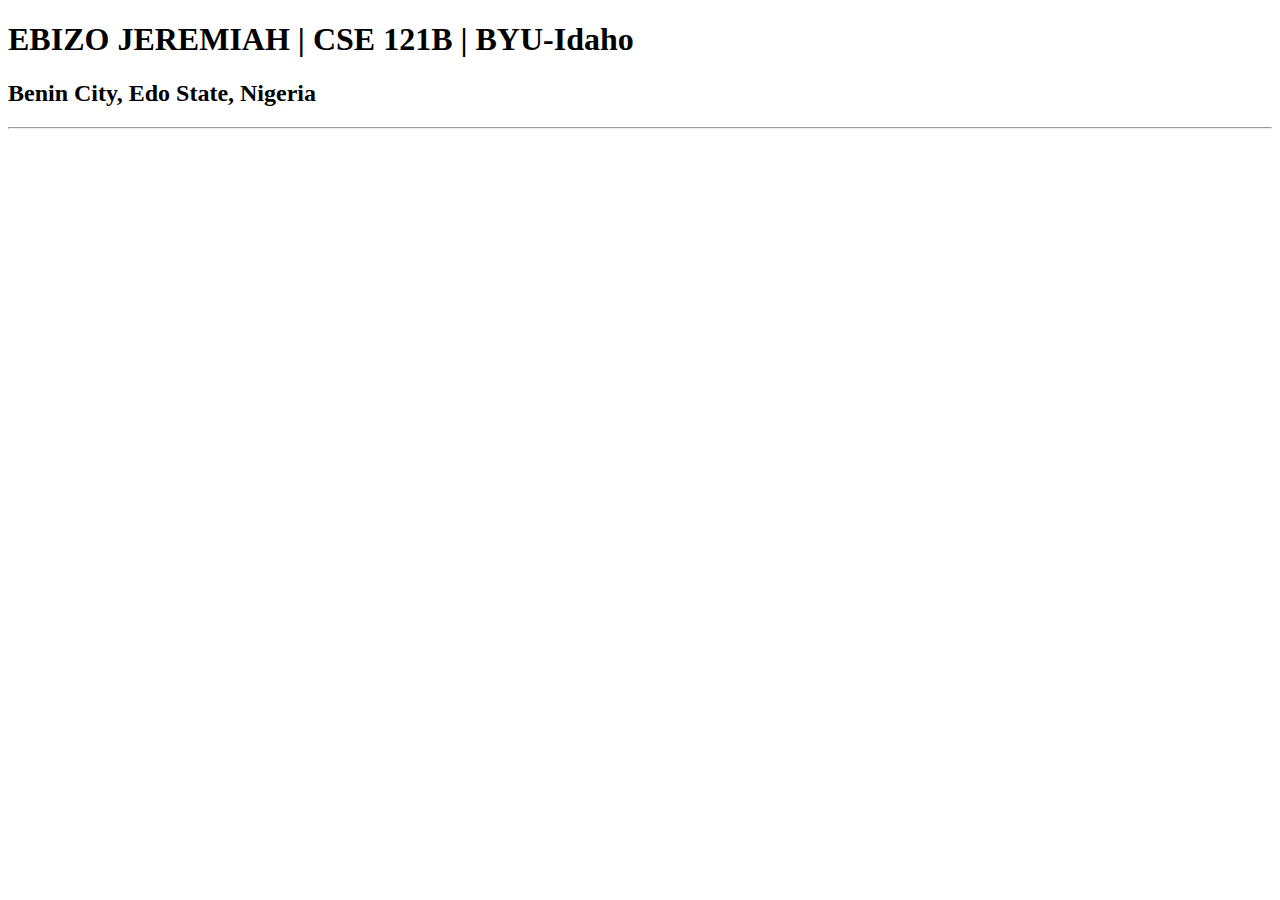
<file: index.html>
<!DOCTYPE html>
<html lang="en">
<head>
    <meta charset="UTF-8">
    <meta name="viewport" content="width=device-width, initial-scale=1.0">
    <title>EBIZO JEREMIAH | CSE 121B | BYU-Idaho</title>
</head>
<body>
    <h1>EBIZO JEREMIAH | CSE 121B | BYU-Idaho</h1>
    <h2>Benin City, Edo State, Nigeria</h2>
    <hr>
</body>
</html>
</file>
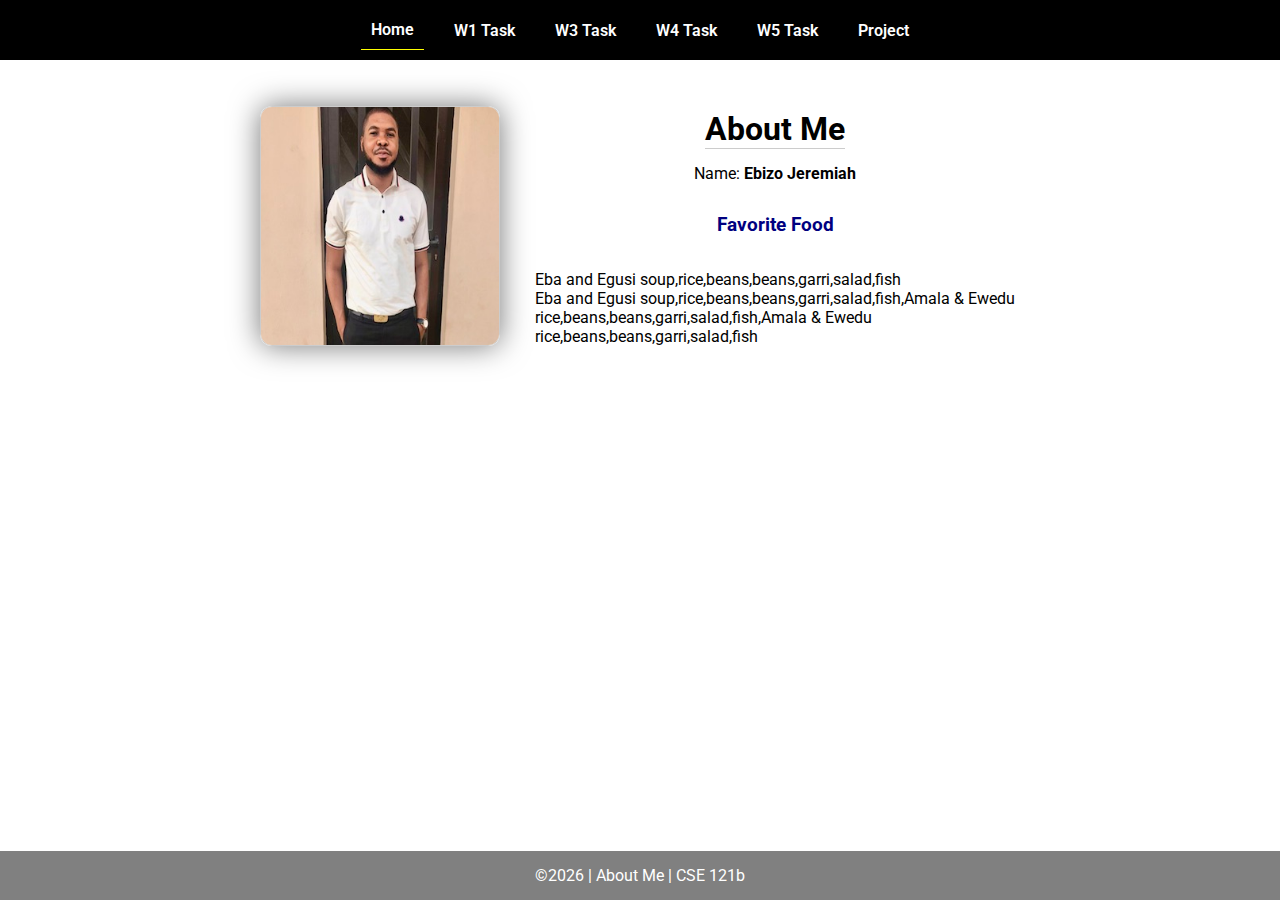
<file: w02-task/index.html>
<!DOCTYPE html>
<html lang="en">

<head>
  <meta charset="UTF-8">
  <meta name="viewport" content="width=device-width, initial-scale=1.0">
  <title>About Me | CSE 121b | W02: Programming Tasks</title>
  <link rel="preconnect" href="https://fonts.googleapis.com">
  <link rel="preconnect" href="https://fonts.gstatic.com" crossorigin>
  <link href="https://fonts.googleapis.com/css2?family=Roboto:wght@400;600&display=swap"
    rel="stylesheet">
  <link rel="stylesheet" href="styles/main.css">
</head>

<body>
  <nav>
    <ul id="menu">
      <li><a id="toggleMenu">&equiv;</a></li>
      <li><a href="index.html" class="active">Home</a></li>
      <li><a href="w01-task.html">W1 Task</a></li>
      <li><a href="w03-task.html">W3 Task</a></li>
      <li><a href="w04-task.html">W4 Task</a></li>
      <li><a href="w05-task.html">W5 Task</a></li>
      <li><a href="project.html">Project</a></li>
    </ul>
  </nav>
  <main id="home">
    <picture>
      <img src="images/placeholder.png" alt="Placeholder Image">
    </picture>
    <section>
      <h1>About Me</h1>
      <div class="info">Name: <span id="name"></span></div>
      <h2>Favorite Food</h2>
      <div class="block" id="food"></div>
    </section>
  </main>
  <footer>
    &copy;<span id="year"></span> | About Me | CSE 121b
  </footer>
  <script src="scripts/main.js"></script>
  <script src="scripts/w02-task.js"></script>
</body>

</html>
</file>
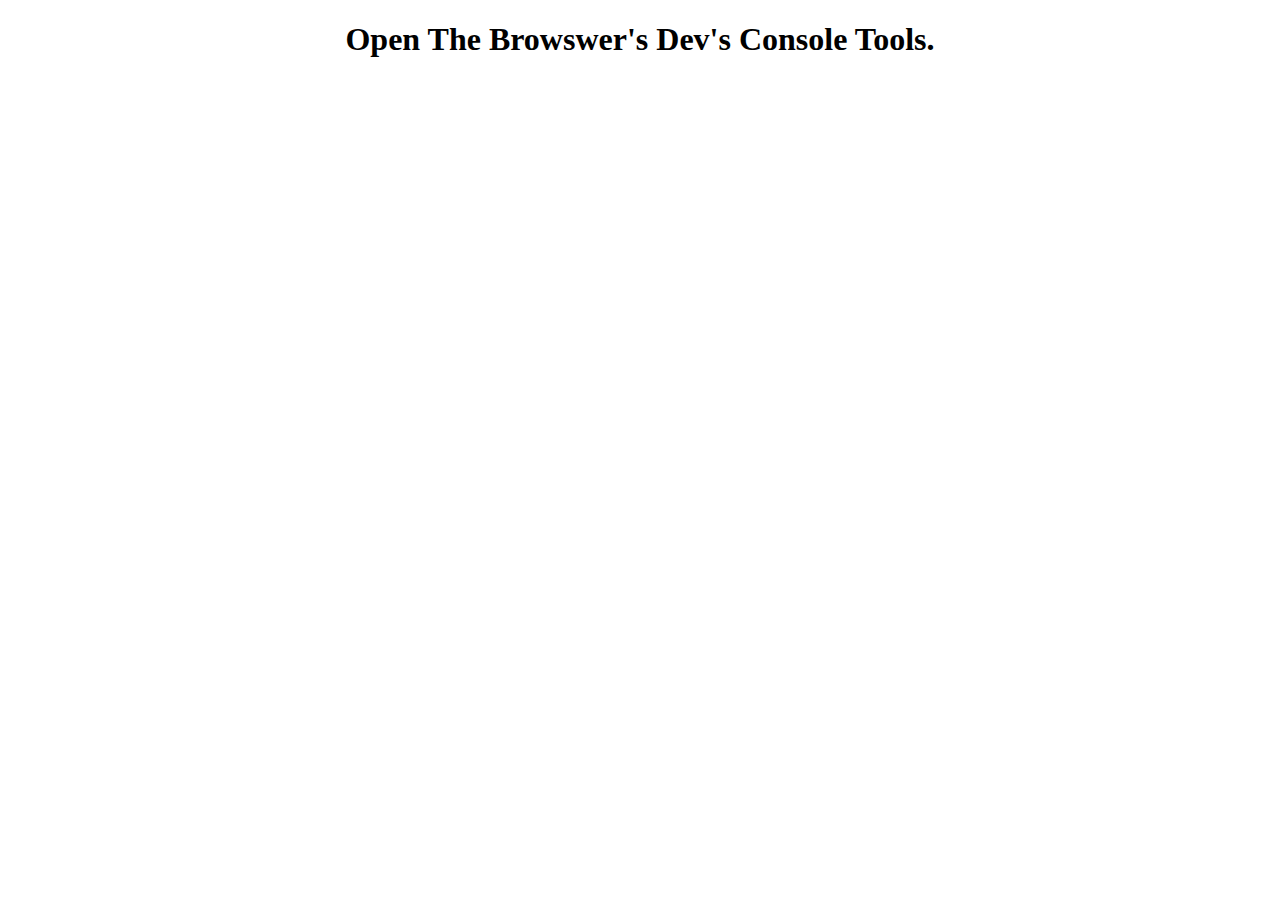
<file: #javascript_demo/ES6_modules2/index.html>
<!DOCTYPE html>
<html lang="en">
<head>
    <meta charset="UTF-8">
    <meta name="viewport" content="width=device-width, initial-scale=1.0">
    <title>Javascript Modules Crash course</title>
</head>
<body>
    <h1 style="text-align: center;">
        Open The Browswer's Dev's Console Tools. 
    </h1>

    <script type="module" src="main.js"></script>
</body>
</html>
</file>
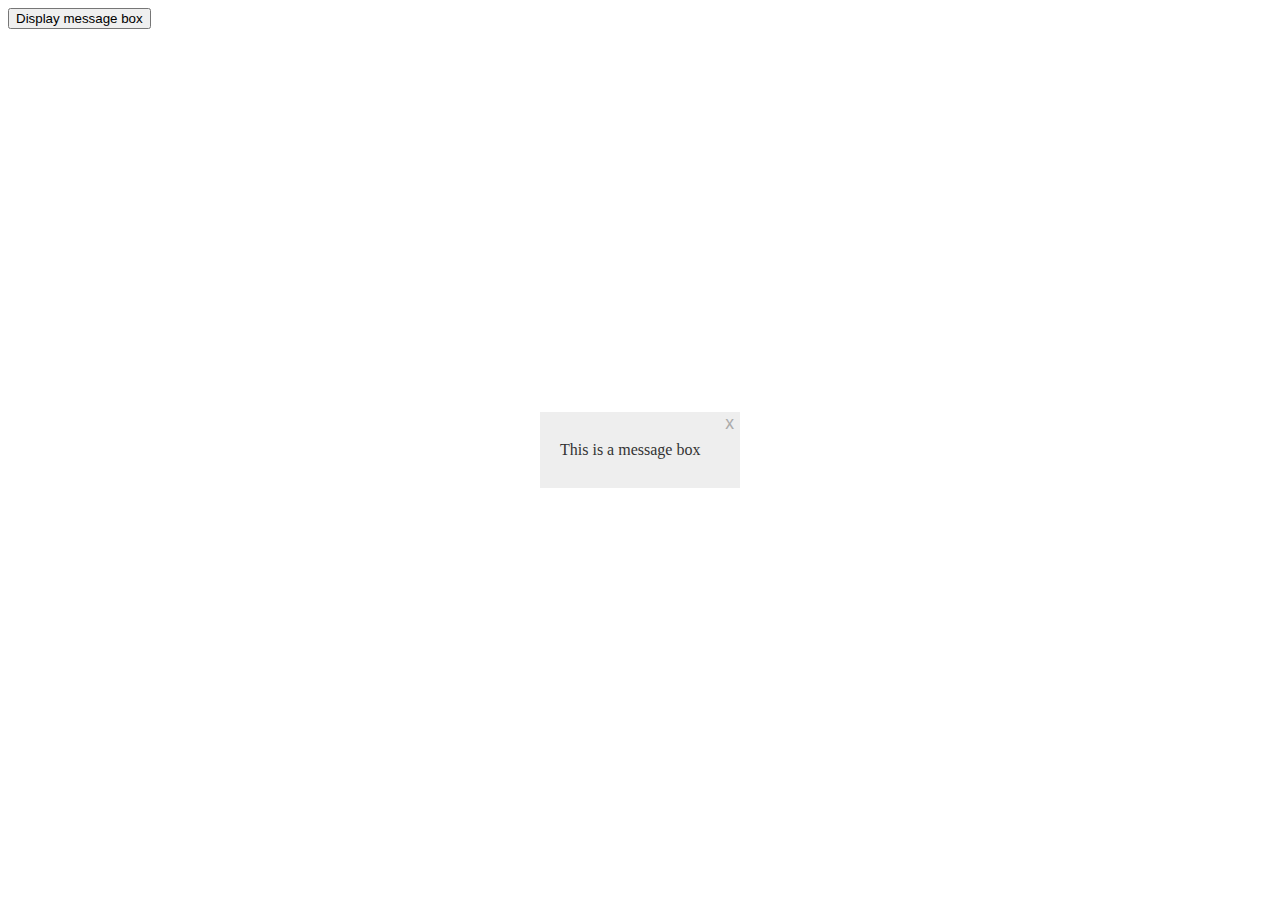
<file: #javascript_demo/functions/index.html>
<!DOCTYPE html>
<html lang="en-us">
  <head>
    <meta charset="utf-8">
    <meta name="viewport" content="width=device-width">
    <title>Function start</title>
    <style>
      .msgBox {
        position: absolute;
        top: 50%;
        left: 50%;
        transform: translate(-50%,-50%);
        width: 200px;
        background: #eee;
      }

      .msgBox p {
        line-height: 1.5;
        padding: 10px 20px;
        color: #333;
      }

      .msgBox button {
        background: none;
        border: none;
        position: absolute;
        top: 0;
        right: 0;
        font-size: 1.1rem;
        color: #aaa;
      }

    </style>
  </head>
  <body>
    
    <button>Display message box</button>

    <script>
        function displayMessage() {
            const body = document.body;

            const panel = document.createElement("div");
            panel.setAttribute("class", "msgBox");
            body.appendChild(panel);

            const msg = document.createElement("p");
            msg.textContent = "This is a message box";
            panel.appendChild(msg);

            const closeBtn = document.createElement("button");
            closeBtn.textContent = "x";
            panel.appendChild(closeBtn);

            closeBtn.addEventListener("click", () =>
            panel.parentNode.removeChild(panel),
            );
        }
        displayMessage();
    </script>
  </body>
</html>
</file>
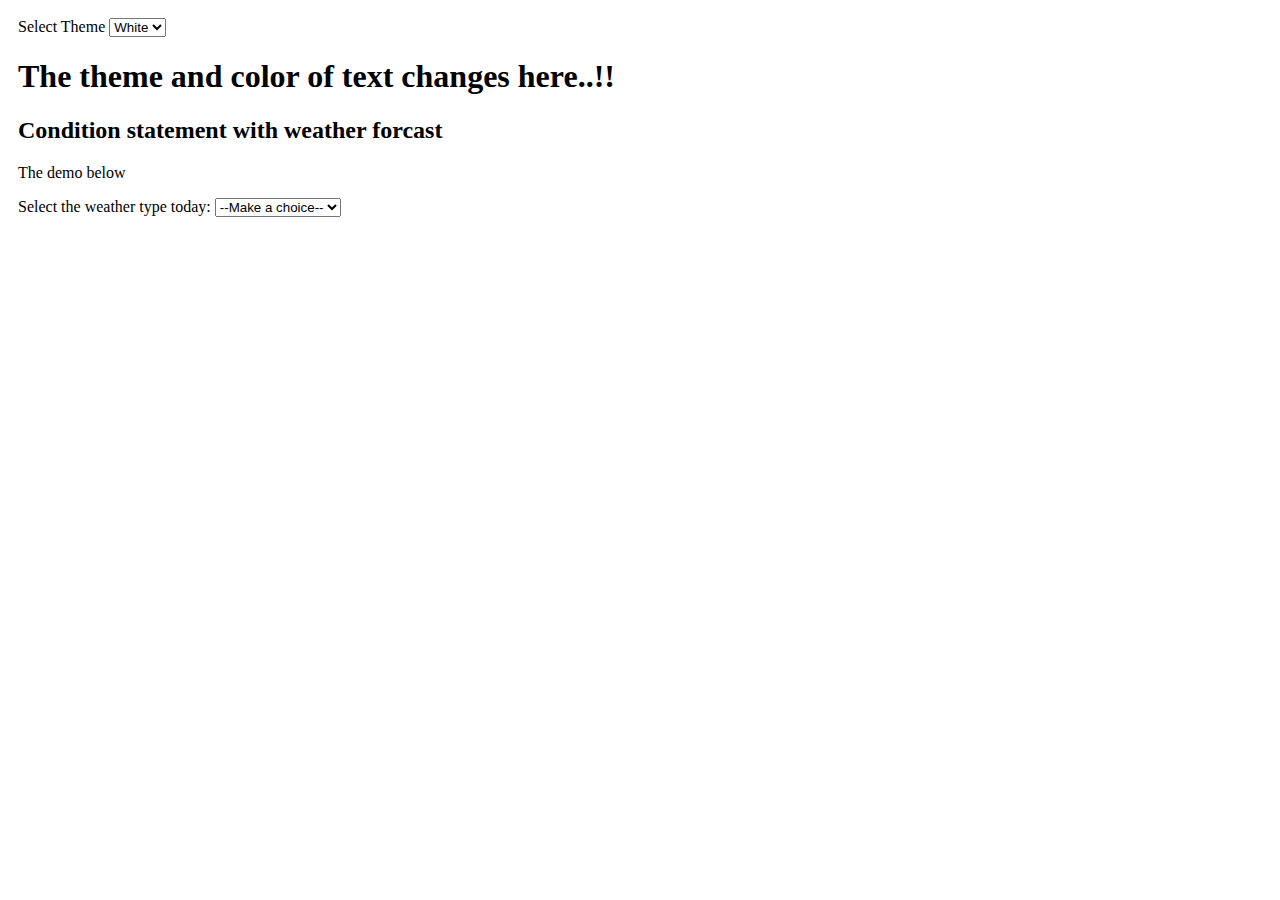
<file: #javascript_demo/week3/index.html>
<!DOCTYPE html>
<html lang="en">
<head>
    <meta charset="UTF-8">
    <meta name="viewport" content="width=device-width, initial-scale=1.0">
    <title>Javascript week 3 demo - practising</title>
    <link href="https://fonts.googleapis.com/css2?family=Roboto:wght@400;600&display=swap"
    rel="stylesheet">
</head>
<body>
   

    <label for="theme">Select Theme</label>
    <select id="theme">
        <option value="white">White</option>
        <option value="black">Black</option>
    </select>



    <h1>The theme and color of text changes here..!!</h1>

    <h2>Condition statement with weather forcast</h2>
    <p>The demo below</p>
    <form action="#">
        <label for="weather">Select the weather type today:</label>
        <select id="weather">
            <option value="">--Make a choice--</option>
            <option value="sunny">Sunny</option>
            <option value="rainy">Rainy</option>
            <option value="snowing">Snowing</option>
            <option value="overcast">Overcast</option>
        </select>
    </form>

    <p></p>

    <h4></h4>
    
    <script src="main.js"></script>
    <script src="color.js"></script>

</body>
</html>
</file>
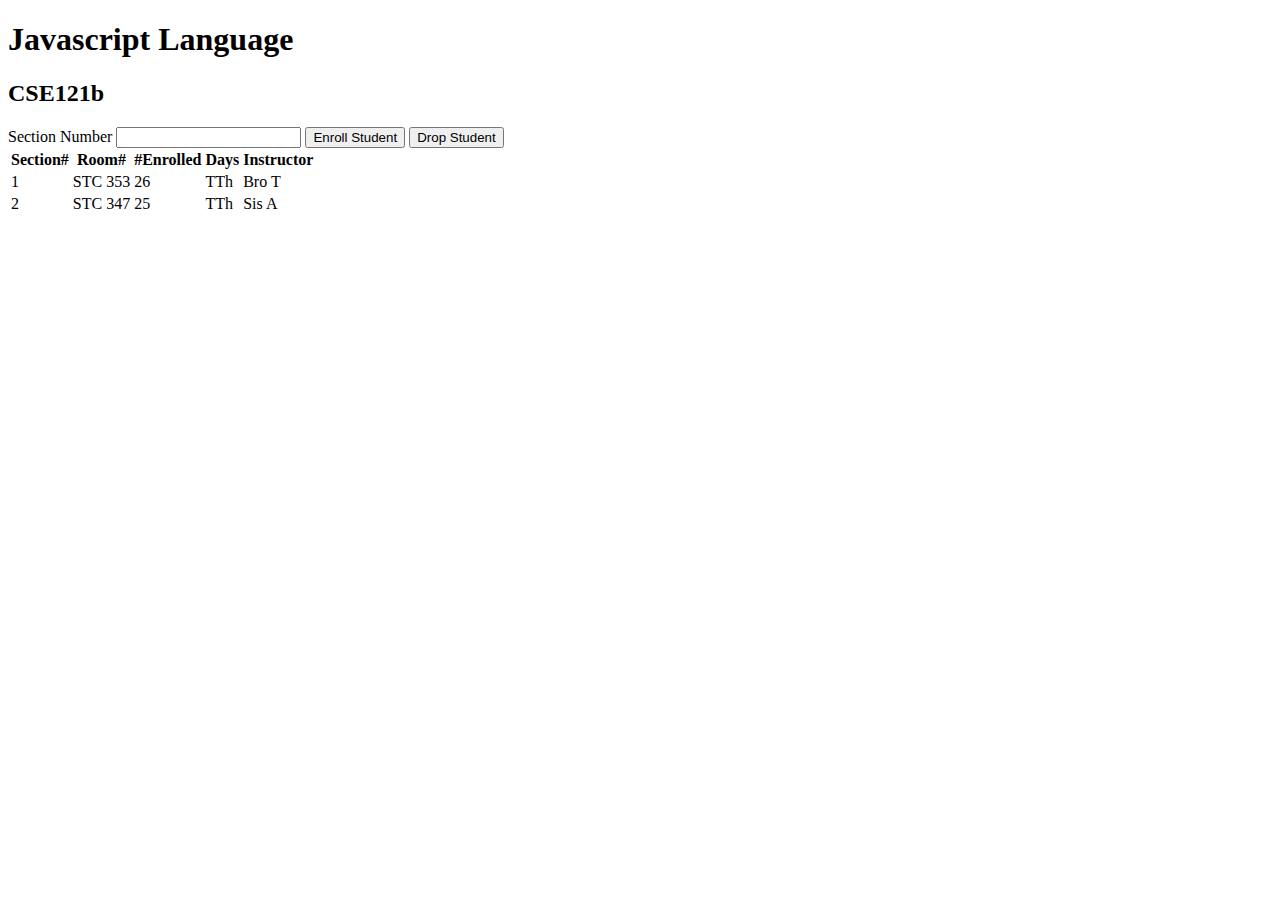
<file: #javascript_demo/week4/index.html>
<!-- courses.html -->
<!DOCTYPE html>
<html lang="en">
  <head>
    <meta charset="UTF-8" />
    <meta http-equiv="X-UA-Compatible" content="IE=edge" />
    <meta name="viewport" content="width=device-width, initial-scale=1.0" />
    <title>Courses and sections</title>
    <script src="courses.js" defer></script>
  </head>
  <body>
    <h1 id="courseName"></h1>
    <h2 id="courseCode"></h2>
    <label for="sectionNumber">Section Number</label>
    <input id="sectionNumber" />
    <button id="enrollStudent">Enroll Student</button>
    <button id="dropStudent">Drop Student</button>

    <table>
      <thead>
        <tr>
          <th>Section#</th>
          <th>Room#</th>
          <th>#Enrolled</th>
          <th>Days</th>
          <th>Instructor</th>
        </tr>
      </thead>
      <tbody id="sections"></tbody>
    </table>
  </body>
</html>
</file>
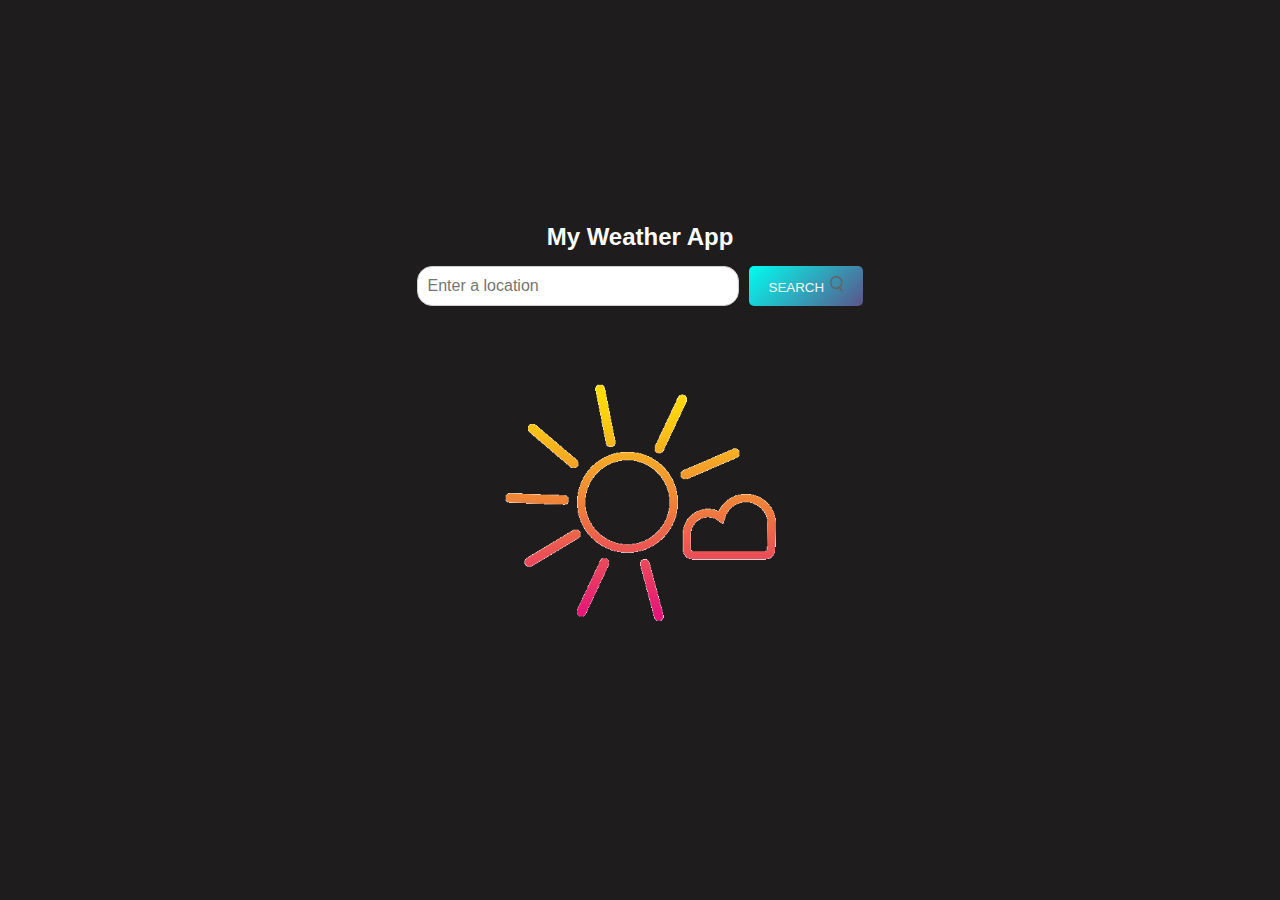
<file: project/weather_forcast_app/index.html>
<!DOCTYPE html>
<html lang="en">
<head>
    <meta charset="UTF-8">
    <meta name="viewport" content="width=device-width, initial-scale=1.0">
    <title>Weather Forcast Application</title>
    <link rel="stylesheet" href="main.css">

</head>
<body>
    <div class="app-container">
        <div class="app-title">
            <b>My Weather App</b>
        </div>
        <div class="search-container">
            <input type="text" id="search-input" placeholder="Enter a location" spellcheck="false">
            <button id="search-button">SEARCH <span><img src="images/search.png" class="search-img" alt="img"> </span></button>
        </div>
        <p id="errors"></p>

        <img class="gifimg" id="gifimage" src="images/img.gif" alt="weather">

        <div class="weather-display" id="weathers-display">

            <img class="weather-icon" src="images/rain.png" alt="weather-img">

            <h1 class="temp">72°c</h1>
            <h5 class="description">Over cloudy</h5>
            <h6 class="feels"></h6>
            <h2 class="city">New York</h2>

            <div class="details">

                <div class="col">
                    <img src="images/humidity.png" alt="humidity">
                    <div>
                        <p class="humidity">50%</p>
                        <p>Humidity</p>
                    </div>
                </div>

                <div class="col">
                    <img src="images/wind.png" alt="wind">
                    <div>
                        <p class="wind">15k/h</p>
                        <p>Wind Speed</p>
                    </div>
                </div>
            </div>
        </div>
    </div>
    <script src="app.js" type="module"></script>
</body>
</html>
</file>
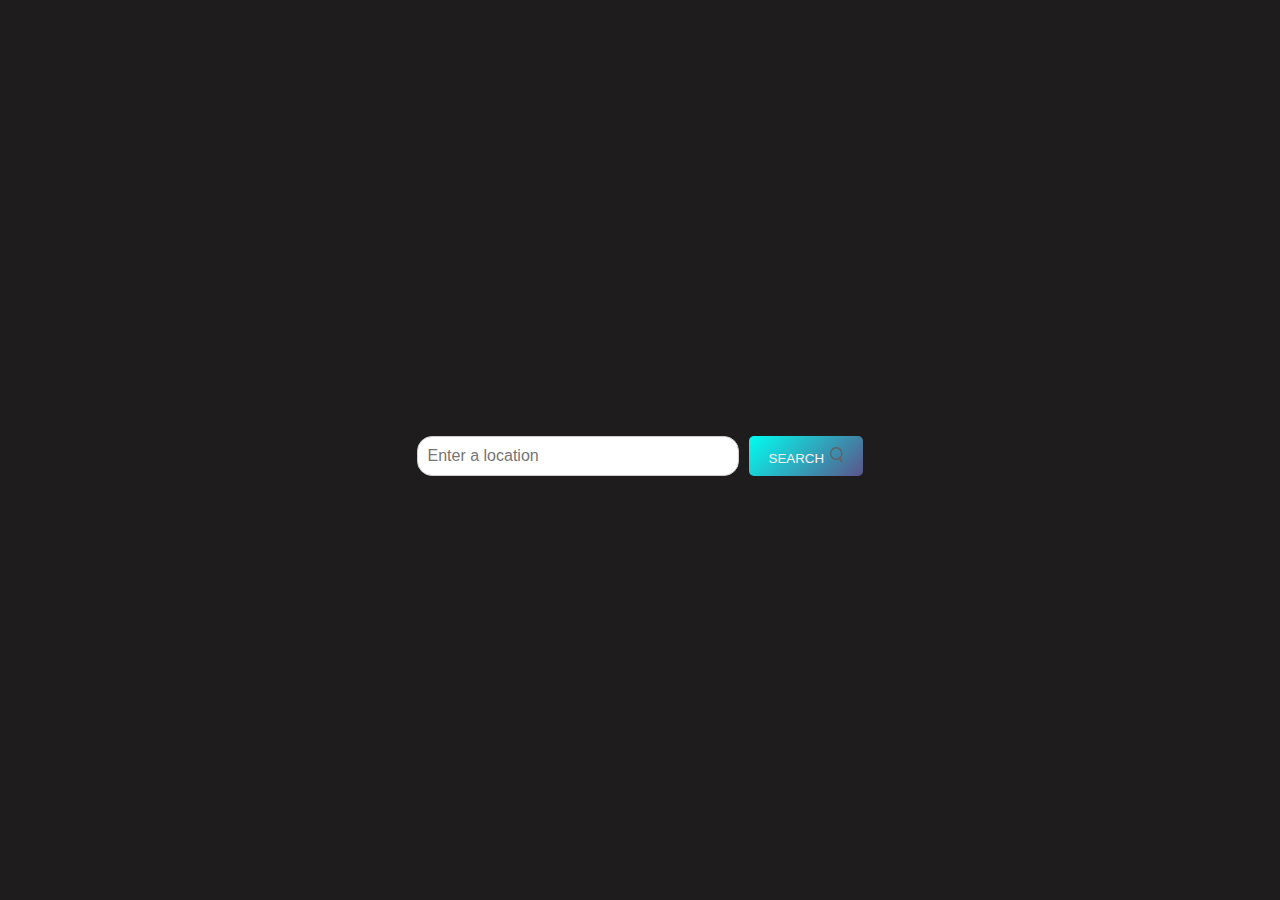
<file: xprototype/weather_application/index.html>
<!DOCTYPE html>
<html lang="en">
<head>
    <meta charset="UTF-8">
    <meta name="viewport" content="width=device-width, initial-scale=1.0">
    <title>Weather App</title>
    <link rel="stylesheet" href="main.css">

</head>
<body>
    <div class="app-container">
        <p id="errors"></p>
        <div class="search-container">
            <input type="text" id="search-input" placeholder="Enter a location" spellcheck="false">
            <button id="search-button">SEARCH <span><img src="images/search.png" class="search-img" alt="img"> </span></button>
        </div>
        <div class="weather-display" id="weathers-display"></div>
    </div>
    <script src="app.js" type="module"></script>
</body>
</html>
</file>
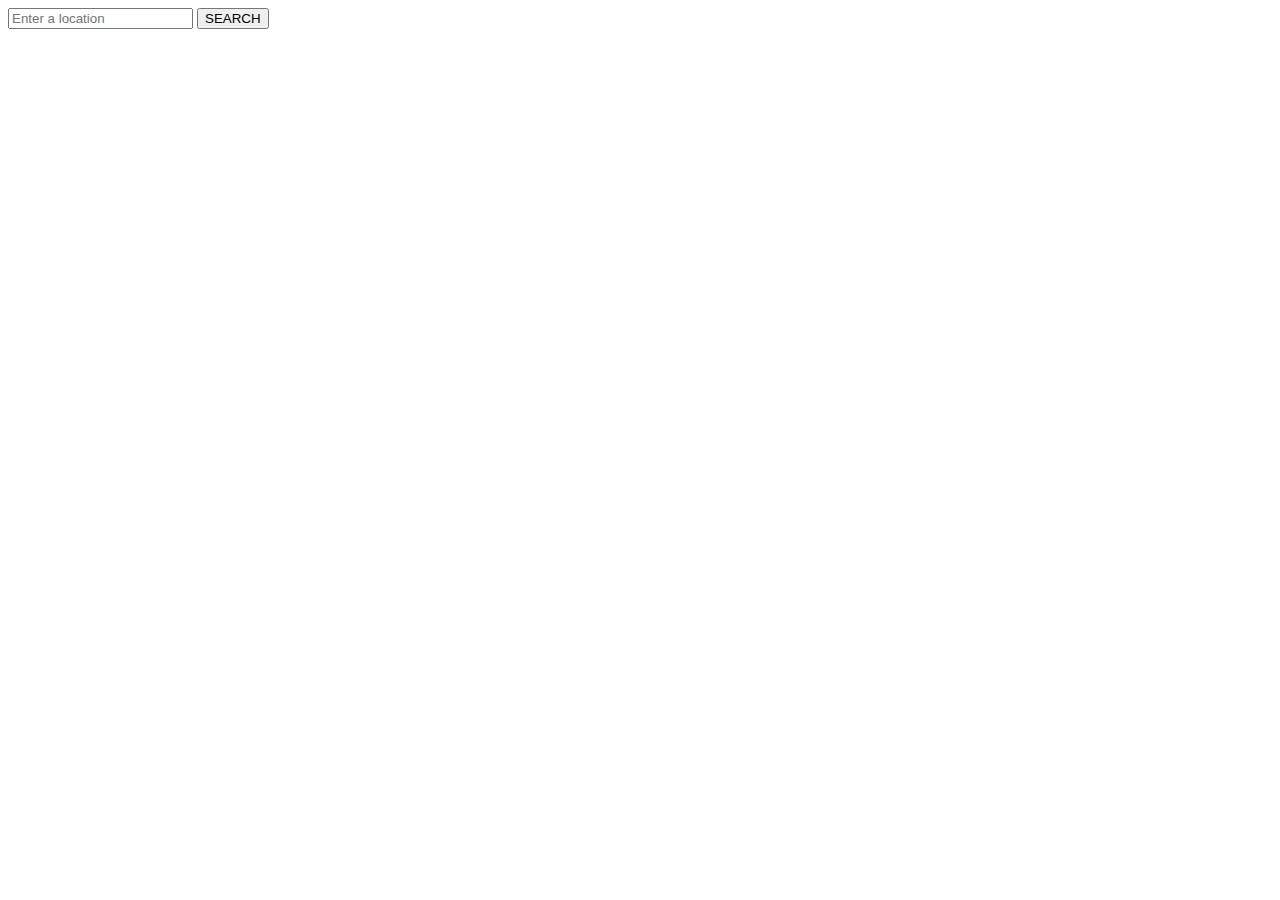
<file: test.html>
<!DOCTYPE html>
<html lang="en">
<head>
    <meta charset="UTF-8">
    <meta name="viewport" content="width=device-width, initial-scale=1.0">
    <title>Document</title>
</head>
<body>
    

    <div class="search-container">
        <input type="text" id="search-input" placeholder="Enter a location" spellcheck="false">
        <button id="search-button">SEARCH</button>
    </div>

    <p id="weda"></p>
    <p id="wedda"></p>
    <p id="display-weather"></p>
    

    <script type="module" src="test_app.js"></script>
</body>
</html>
</file>
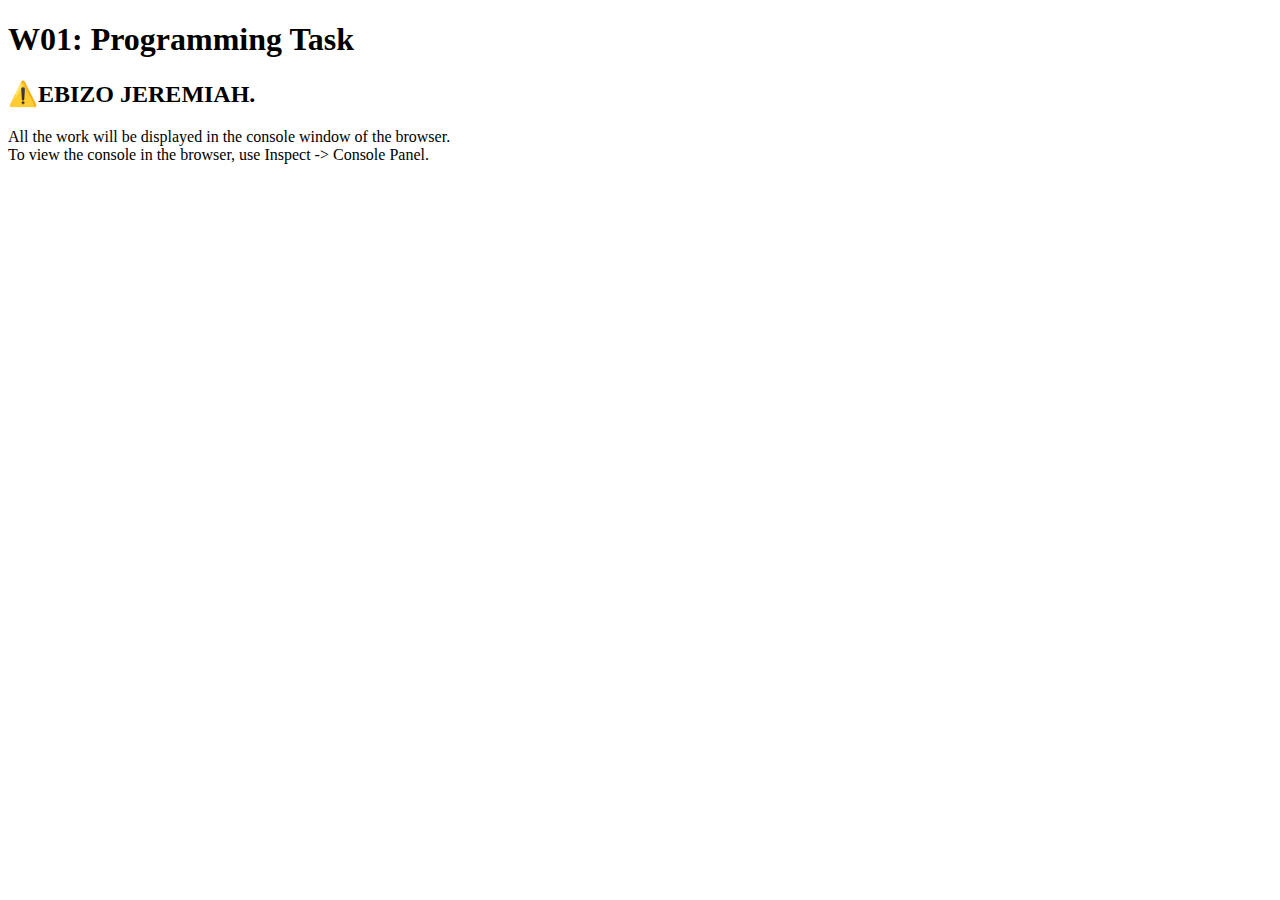
<file: w01-task/w01-task.html>
<!DOCTYPE html>
<html lang="en">

<head>
  <meta charset="UTF-8">
  <meta name="viewport" content="width=device-width, initial-scale=1.0">
  <title>W01: Programming Task</title>
</head>

<body>
  <h1>W01: Programming Task</h1>
  <h2>⚠️EBIZO JEREMIAH.</h2>
  <p>All the work will be displayed in the console window of the browser.
    <br>To view the console in the browser, use Inspect -> Console Panel.
  </p>

  <script src="w01-task.js"></script>

</body>
</html>
</file>
<file: w02-task/styles/main.css>
/* Universal Selector */
* {
    margin: 0;
    padding: 0;
    box-sizing: border-box;
}

/* HTML Selectors */
body {
    font-family: 'Roboto', Helvetica, sans-serif;
}

nav {
    background-color: black;
    width: 100%;
    position: fixed;
    top: 0;
}

nav ul {
    display: flex;
    flex-direction: column;
    align-items: center;
    max-width: fit-content;
    margin: 0 auto;
}

nav ul li {
    flex: 1 1 auto;
}

nav ul li:first-child {
    display: block;
    font-size: 2rem;
}

nav ul li:first-child a {
    padding: 1px 10px;
}

nav ul li {
    display: none;
    list-style: none;
    margin: 10px;
}

nav ul li a {
    display: block;
    padding: 10px;
    text-decoration: none;
    font-weight: 600;
    color: white;
    text-align: center;
}

nav ul li a:hover {
    background-color: #efefef;
    color: black;
}

h1, h2 {
    text-align: center;
    margin-bottom: 15px;

}

h1 {
border-bottom: 1px solid #ccc;
}

h2 {
    font-size: 1.2rem;
    color: navy;
    text-align: center;
    margin-top: 30px;
}

main {
    margin-top: 125px;
    display: grid;
    grid-template-columns: 1fr;
    grid-gap: 20px;
    align-items: center;
    justify-content: center;
}

picture {
    margin: 0 auto;
}

picture img {
    width: 240px;
    height: auto;
    border-radius: 5%;
    border: 1px solid #ccc;
    box-shadow: 0 0 30px #777;
}

section {
    display: flex;
    flex-direction: column;
    align-items: center;
    margin: 10px
}

label {
    margin: 15px 0;
}

footer {
    background-color: gray;
    color: white;
    padding: 15px;
    text-align: center;
    width: 100%;
    position: fixed;
    bottom: 0;
}

/* Class Selectors */
.active {
    border-bottom: 1px solid yellow;
}

.open li {
    display: block;
}

.block {
    display: block;
}

/* ID Selectors */

/* Media Queries */
@media only screen and (min-width: 32.5em) {
    nav ul {
        flex-direction: row;
    }

    nav ul li:first-child {
        display: none;
    }

    nav ul li {
        display: block;
    }

    main {
        margin: 100px auto 20px;
        grid-template-columns: 250px 1fr;
        max-width: -moz-fit-content;
        max-width: fit-content;

    }

}
</file>
<file: project/weather_forcast_app/main.css>
body {
    font-family: Arial, sans-serif;
    margin: 0;
    padding: 0;
    background-color: #1e1c1c;
}

.app-container {
    display: flex;
    flex-direction: column;
    align-items: center;
    justify-content: center;
    height: 100vh;
}

.app-container p{
    color: #ccc;
}

.app-title{
    color: #fff;
    font-size: x-large;
    font-family: 'Trebuchet MS', 'Lucida Sans Unicode', 'Lucida Grande', 'Lucida Sans', Arial, sans-serif;
    margin-bottom: 15px;
}

.gifimg{
    width: 350px;
    margin-top: -30px;
}


.search-container {
    display: flex;
    margin-bottom: 20px;
}

#search-input {
    padding: 10px;
    border: 1px solid #ccc;
    border-radius: 15px;
    margin-right: 10px;
    width: 300px;
    font-size: medium;
}

#search-button {
    padding: 10px 20px;
    background: linear-gradient(135deg, #00fef1, #5b548a);
    color: #f8f3f3;
    border: none;
    border-radius: 5px;
    cursor: pointer;
}

.search-img{
    height: 1rem;
    margin-left:2px;
    
}

.weather-display {
    text-align: center;
    background: linear-gradient(135deg, #00fef1, #5b548a);
    color: #fff;
    padding: 20px;
    border-radius: 10px;
    box-shadow: 0px 0px 10px rgba(0, 0, 0, 0.2);
    height: 0 auto;
    width: 410px;
    display: none;
}

.weather-display h1 {
    font-size: 80px;
    font-weight: 500px;
}

.weather-display h2 {
    font-size: 45px;
    font-weight: 400px;
    margin-top: -15px;
}


.weather-display h5 {
    font-size: 20px;
    font-weight: 100px;
    margin-top: -20px;
    text-transform: capitalize;
}

.weather-display h6 {
    font-size: 15px;
    font-weight: 50px;
    margin-top: -20px;
    text-transform: capitalize;
}

.weather-display p {
    font-size: 20px;
    margin: 10px 0;
}

.weather-icon{
    width: 170px;
}

.details{
    display: flex;
    align-items: center;
    justify-content: space-between;
    padding: 0 20px;
}

.col{
    display: flex;
    align-items: center;
    text-align: left;
}

.col img{
    width: 40px;
    margin-right: 10px;
}


/* Add a media query for screens with a maximum width of 768px */
@media (max-width: 600px) {
    .gifimg {
        width: 200px; /* Adjust as needed */
        margin-top: -20px; /* Adjust as needed */
    }

 
    #search-input {
        width: 150px; /* Adjust as needed */
    }

    #search-button {
        padding: 10px 15px; /* Adjust as needed */
    }

    .search-img {
        height: 0.8rem; /* Adjust as needed */
    }

    .weather-display {
        width: 340px; /* Full width on smaller screens */
    }

    .weather-display h1 {
        font-size: 60px; /* Adjust as needed */
    }

    .weather-display h2 {
        font-size: 30px; /* Adjust as needed */
        margin-top: -10px; /* Adjust as needed */
    }

    .weather-display h5 {
        font-size: 18px; /* Adjust as needed */
        margin-top: -12px; /* Adjust as needed */
    }

    .weather-display h6 {
        font-size: 12px; /* Adjust as needed */
        margin-top: -12px; /* Adjust as needed */
    }

    .weather-icon {
        width: 120px; /* Adjust as needed */
    }

    .details {
        padding: 0 10px; /* Adjust as needed */
    }
}
</file>
<file: xprototype/weather_application/main.css>
body {
    font-family: Arial, sans-serif;
    margin: 0;
    padding: 0;
    background-color: #1e1c1c;
}

.app-container {
    display: flex;
    flex-direction: column;
    align-items: center;
    justify-content: center;
    height: 100vh;
}

.app-container p{
    color: #ccc;
}

.search-container {
    display: flex;
    margin-bottom: 20px;
}

#search-input {
    padding: 10px;
    border: 1px solid #ccc;
    border-radius: 15px;
    margin-right: 10px;
    width: 300px;
    font-size: medium;
}

#search-button {
    padding: 10px 20px;
    background: linear-gradient(135deg, #00fef1, #5b548a);
    color: #f8f3f3;
    border: none;
    border-radius: 5px;
    cursor: pointer;
}

.search-img{
    height: 1rem;
    margin-left:2px;
    
}

.weather-display {
    text-align: center;
    background: linear-gradient(135deg, #00fef1, #5b548a);
    color: #fff;
    padding: 20px;
    border-radius: 10px;
    box-shadow: 0px 0px 10px rgba(0, 0, 0, 0.2);
    height: 0 auto;
    width: 410px;
    display: none;
}

.weather-display h1 {
    font-size: 80px;
    font-weight: 500px;
}

.weather-display h2 {
    font-size: 45px;
    font-weight: 400px;
    margin-top: -10px;
}

.weather-display p {
    font-size: 20px;
    margin: 10px 0;
}

.weather-icon{
    width: 170px;
}

.details{
    display: flex;
    align-items: center;
    justify-content: space-between;
    padding: 0 20px;
}

.col{
    display: flex;
    align-items: center;
    text-align: left;
}

.col img{
    width: 40px;
    margin-right: 10px;
}
</file>
